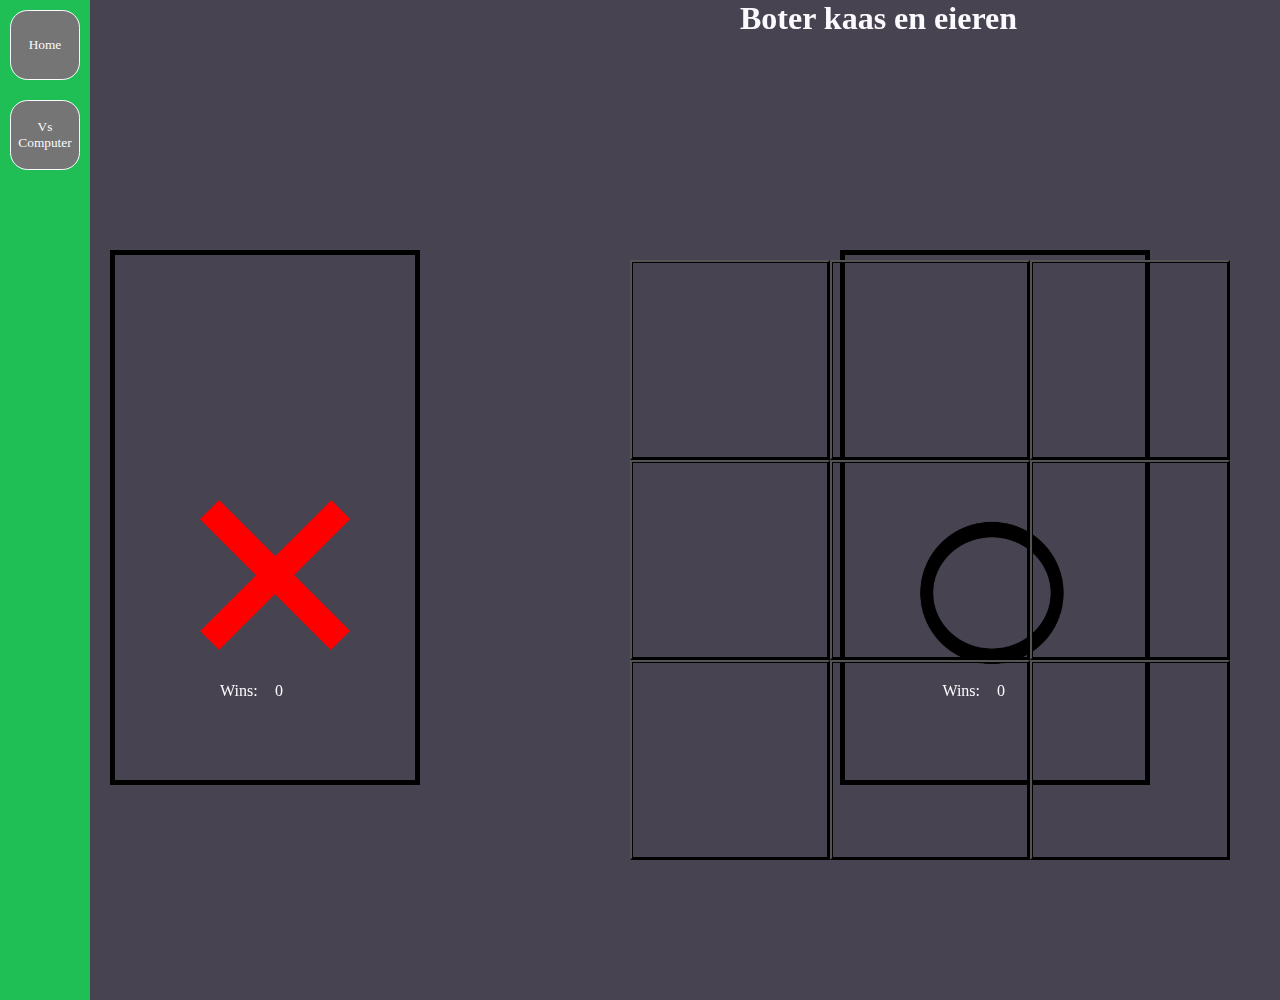
<file: index.html>
<!DOCTYPE html>
<html lang="en">
  <head>
    <meta charset="UTF-8" />
    <meta name="viewport" content="width=device-width, initial-scale=1.0" />
    <title>bke</title>
    <link rel="stylesheet" href="style/bke.css" />
  </head>
  <body>
    <header>
        <div class = "border">
        <a href="jugadsinghreal.github.io">
          <button class="home">Home</button></a>
          <a href="games/bke2.html">
            <button class = "gamemode2">Vs Computer</button>
          </a>
        </div>
      <h1>Boter kaas en eieren</h1>
    </header>
    <main>
<!--Cellen voor het spel-->

        <div class="wrapper">
          <div class = "box Cell1"></div>
          <div class = "box Cell2"></div>
          <div class = "box Cell3"></div>
          <div class = "box Cell4"></div>
          <div class = "box Cell5"></div>
          <div class = "box Cell6"></div>
          <div class = "box Cell7"></div>
          <div class = "box Cell8"></div>
          <div class = "box Cell9"></div>
        </div>

<!-- Player box en statiken-->
        <div class="playerbox">
        <div class = "player-title">Player 1</div>
        <div class = "player-wins">Wins:</div>
        <div class = "player-counter">0</div>
        <img class = "X" src="img/Red_X.svg.png" alt="">
        </div>

        <!-- Player 2 box en statiken-->
        <div class = "computerbox">
        <div class = "computer-title">Player 2</div>
        <div class = "computer-wins">Wins:</div>
        <div class = "computer-counter">0</div>
        <img class = "O" src="img/O.png" alt="">
      </div>

<!-- buttons om x en o's te plaatsen-->
<button class = "Button1"></button>
<button class = "Button2"></button>
<button class = "Button3"></button>
<button class = "Button4"></button>
<button class = "Button5"></button>
<button class = "Button6"></button>
<button class = "Button7"></button>
<button class = "Button8"></button>
<button class = "Button9"></button>
    </main>
    <footer></footer>
  </body>
  <script src="js/bke.js"></script>
</html>
</file>
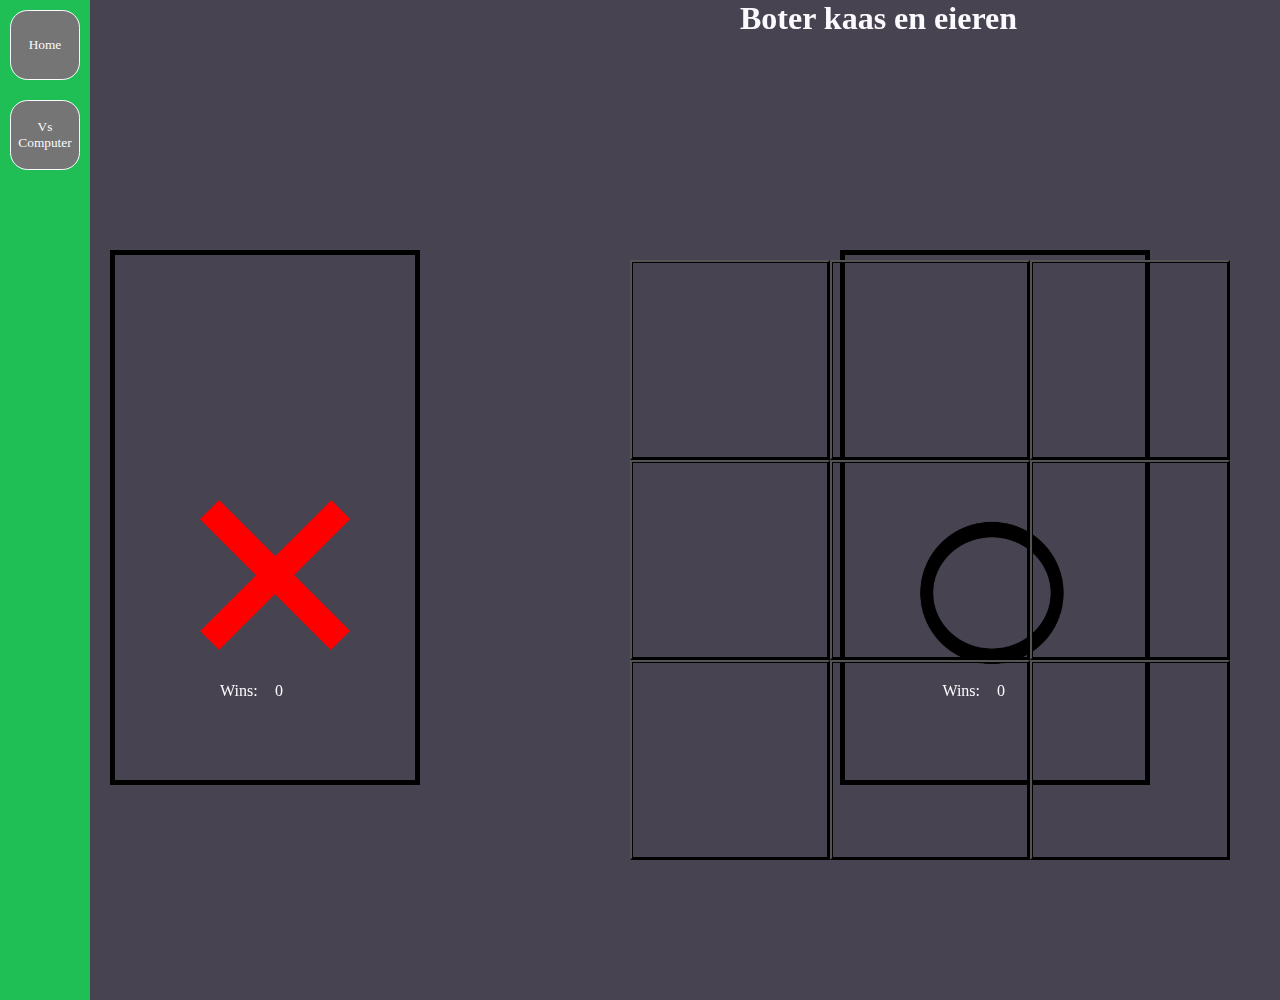
<file: games/bke.html>
<!DOCTYPE html>
<html lang="en">
  <head>
    <meta charset="UTF-8" />
    <meta name="viewport" content="width=device-width, initial-scale=1.0" />
    <title>bke</title>
    <link rel="stylesheet" href="../style/bke.css" />
  </head>
  <body>
    <header>
        <div class = "border">
        <a href="../index.html">
          <button class="home">Home</button></a>
          <a href="/games/bke2.html">
            <button class = "gamemode2">Vs Computer</button>
          </a>
        </div>
      <h1>Boter kaas en eieren</h1>
    </header>
    <main>
<!--Cellen voor het spel-->

        <div class="wrapper">
          <div class = "box Cell1"></div>
          <div class = "box Cell2"></div>
          <div class = "box Cell3"></div>
          <div class = "box Cell4"></div>
          <div class = "box Cell5"></div>
          <div class = "box Cell6"></div>
          <div class = "box Cell7"></div>
          <div class = "box Cell8"></div>
          <div class = "box Cell9"></div>
        </div>

<!-- Player box en statiken-->
        <div class="playerbox">
        <div class = "player-title">Player 1</div>
        <div class = "player-wins">Wins:</div>
        <div class = "player-counter">0</div>
        <img class = "X" src="/img/Red_X.svg.png" alt="">
        </div>

        <!-- Player 2 box en statiken-->
        <div class = "computerbox">
        <div class = "computer-title">Player 2</div>
        <div class = "computer-wins">Wins:</div>
        <div class = "computer-counter">0</div>
        <img class = "O" src="/img/O.png" alt="">
      </div>

<!-- buttons om x en o's te plaatsen-->
<button class = "Button1"></button>
<button class = "Button2"></button>
<button class = "Button3"></button>
<button class = "Button4"></button>
<button class = "Button5"></button>
<button class = "Button6"></button>
<button class = "Button7"></button>
<button class = "Button8"></button>
<button class = "Button9"></button>
    </main>
    <footer></footer>
  </body>
  <script src="../js/bke.js"></script>
</html>
</file>
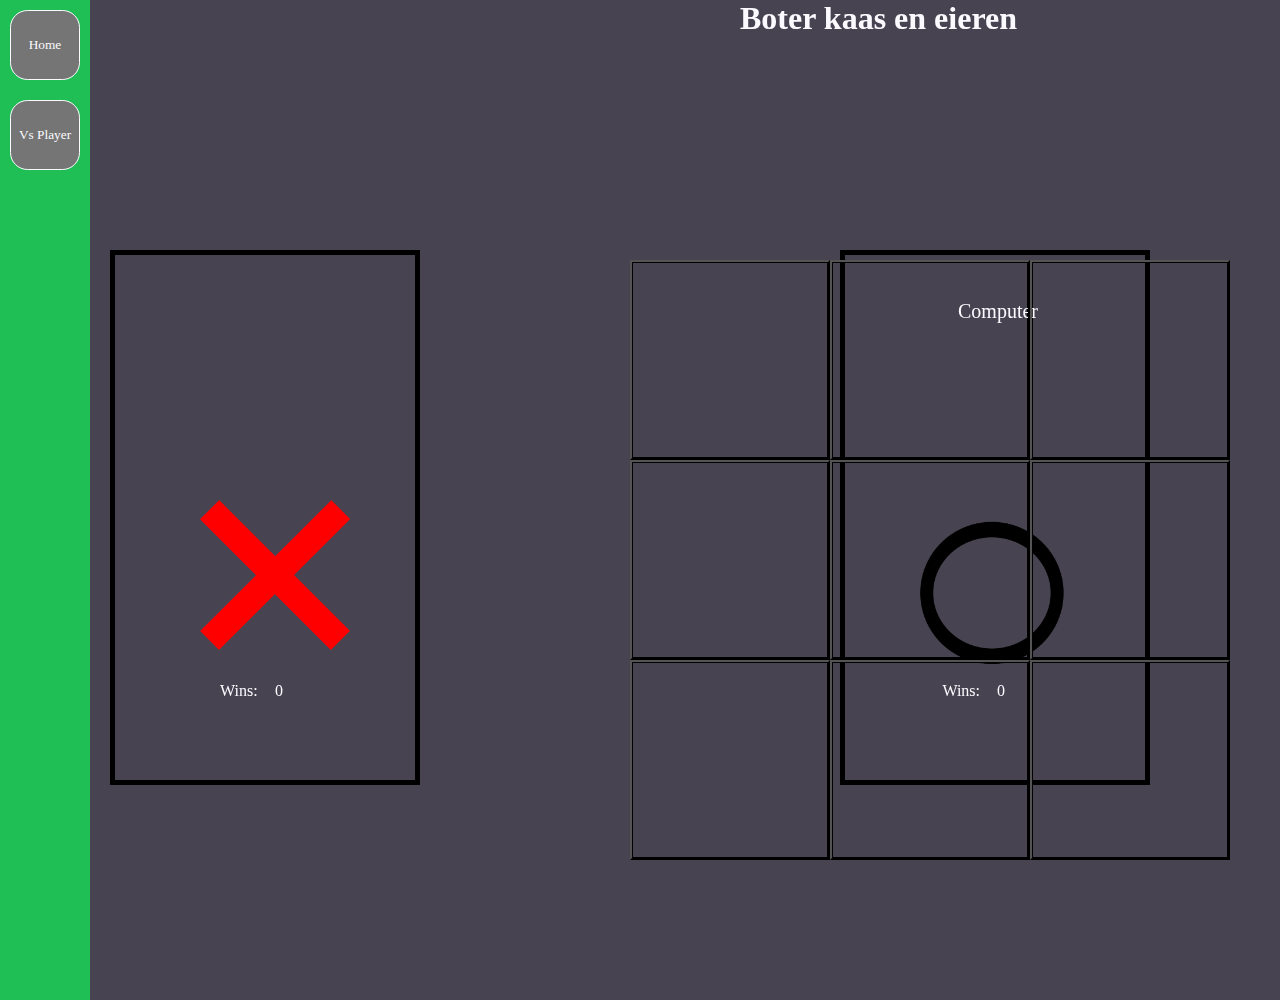
<file: games/bke2.html>
<!DOCTYPE html>
<html lang="en">
  <head>
    <meta charset="UTF-8" />
    <meta name="viewport" content="width=device-width, initial-scale=1.0" />
    <title>bke tegen computer</title>
    <link rel="stylesheet" href="../style/bke.css" />
  </head>
  <body>
    <header>
        <div class = "border">
        <a href="jugadsinghreal.github.io">
          <button class="home">Home</button></a>
          <a href="../index.html">
            <button class = "gamemode2">Vs Player</button>
          </a>
        </div>
      <h1>Boter kaas en eieren</h1>
    </header>
    <main>
<!--Cellen voor het spel-->

        <div class="wrapper">
          <div class = "box Cell1"></div>
          <div class = "box Cell2"></div>
          <div class = "box Cell3"></div>
          <div class = "box Cell4"></div>
          <div class = "box Cell5"></div>
          <div class = "box Cell6"></div>
          <div class = "box Cell7"></div>
          <div class = "box Cell8"></div>
          <div class = "box Cell9"></div>
        </div>

<!-- Player box en statiken-->
        <div class="playerbox">
        <div class = "player-title">Player</div>
        <div class = "player-wins">Wins:</div>
        <div class = "player-counter">0</div>
        <img class = "X" src="../img/Red_X.svg.png" alt="">
        </div>

        <!-- Player 2 box en statiken-->
        <div class = "computerbox">
        <div class = "computer-title">Computer</div>
        <div class = "computer-wins">Wins:</div>
        <div class = "computer-counter">0</div>
        <img class = "O" src="../img/O.png" alt="">
      </div>

<!-- buttons om x en o's te plaatsen-->
<button class = "Button1"></button>
<button class = "Button2"></button>
<button class = "Button3"></button>
<button class = "Button4"></button>
<button class = "Button5"></button>
<button class = "Button6"></button>
<button class = "Button7"></button>
<button class = "Button8"></button>
<button class = "Button9"></button>
    </main>
    <footer></footer>
  </body>
  <script src="../js/bke2.js"></script>
</html>
</file>
<file: style/bke.css>
* {
    font-family: verdana;
    color: #FBFBFF;
    padding: 0px;
    margin: 0px;
    
}
.border {
    border-left: 90px solid #20bf55;
    height: 1000px;
    position: absolute;
}
h1{
    position: fixed;
    color: #FBFBFF;
    left: 740px
}
body{
    background-color: #474350;
    overflow: hidden;
}
td{
    border: 3px solid black;  
}
.wrapper{
    grid-auto-rows: 200px;
    grid-auto-columns: 200px;
    display: grid;
    gap: 0px;
    position: fixed;
    top: 260px;
    left: 630px;
    text-align: center;
}
.box{
    border: solid black;
}
.Cell1{
    grid-column-start: 1;
    grid-column-end: 2;
    grid-row-start: 1;
    grid-row-end: 2;
    font-size: 150px;
}
.Cell2{
    grid-column-start: 2;
    grid-column-end: 3;
    grid-row-start: 1;
    grid-row-end: 2;
    font-size: 150px;
}
.Cell3{
    grid-column-start: 3;
    grid-column-end: 4;
    grid-row-start: 1;
    grid-row-end: 2;
    font-size: 150px;
}
.Cell4{
    font-size: 150px;
}
.Cell5{
    font-size: 150px;
}
.Cell6{
    font-size: 150px;
}
.Cell7{
    font-size: 150px;
}
.Cell8{
    font-size: 150px;
}
.Cell9{
    font-size: 150px;
}

.X{
    width: 150px;
    position: fixed;
    top: 500px;
    left: 200px;
}
.O{
    width: 175px;
    height: 190px;
    position: fixed;
    top: 500px;
    right: 200px;
}
.home {
    background-color: #757575;
    color: #FBFBFF;
    position: fixed;
    top: 10px;
    left: 10px;
    width: 70px;
    height: 70px;
    transition: 0.5s;
    border-radius: 25%;
    border: 1px solid;
}

.home:hover {
    background-color:#c7c7c7 ;
    color: black;
    cursor: pointer;
    border: 1px solid black;
    rotate: 380deg;
}

.home:active {
    background-color: red;
}
.gamemode2{
    background-color: #757575;
    color: #FBFBFF;
    position: fixed;
    top: 100px;
    left: 10px;
    width: 70px;
    height: 70px;
    transition: 0.5s;
    border-radius: 25%;
    border: 1px solid;
}

.gamemode2:hover {
    background-color:#c7c7c7 ;
    color: black;
    cursor: pointer;
    border: 1px solid black;
    rotate: 380deg;
}

.gamemode2:active {
    background-color: red;
}

.player-title{
position: fixed;
color: #FBFBFF;
left: 242px;
font-size: 20px;
top: 300px;
}
.computer-title{
position: fixed;
color: #FBFBFF;
font-size: 20px;
top: 300px;
right: 242px;
}
.computer-wins{
position: fixed;
right: 300px;
bottom: 200px;
}
.player-wins{
position: fixed;
left: 220px;
bottom: 200px;
}

.playerbox {
    position: relative;
    border: 5px solid black;
    height: 525px;
    width: 300px;
    top: 250px;
    left: 110px;
}
.computerbox{
    position: fixed;
    border: 5px solid black;
    height: 525px;
    width: 300px;
    top: 250px;
    right: 130px;}
.computer-counter{
position: fixed;
right: 275px;
bottom: 200px;
}
.player-counter{
    position: fixed;
    bottom: 200px;
    left: 275px;
}

.Button1{
    position: absolute;
    width: 200px;
    height: 200px;
    left: 630px;
    top: 260px;
    background: transparent;
}
.Button2{
    position: absolute;
    width: 200px;
    height: 200px;
    left: 830px;
    top: 260px;
    background: transparent;
}
.Button3{
    position: absolute;
    width: 200px;
    height: 200px;
    left: 1030px;
    top: 260px;
    background: transparent;
}
.Button4{
    position: absolute;
    width: 200px;
    height: 200px;
    left: 630px;
    top: 460px;
    background: transparent;
}
.Button5{
    position: absolute;
    width: 200px;
    height: 200px;
    left: 830px;
    top: 460px;
    background: transparent;
}
.Button6{
    position: absolute;
    width: 200px;
    height: 200px;
    left: 1030px;
    top: 460px;
    background: transparent;
}
.Button7{
    position: absolute;
    width: 200px;
    height: 200px;
    left: 630px;
    top: 660px;
    background: transparent;
}
.Button8{
    position: absolute;
    width: 200px;
    height: 200px;
    left: 830px;
    top: 660px;
    background: transparent;
}
.Button9{
    position: absolute;
    width: 200px;
    height: 200px;
    left: 1030px;
    top: 660px;
    background: transparent;
}
</file>
